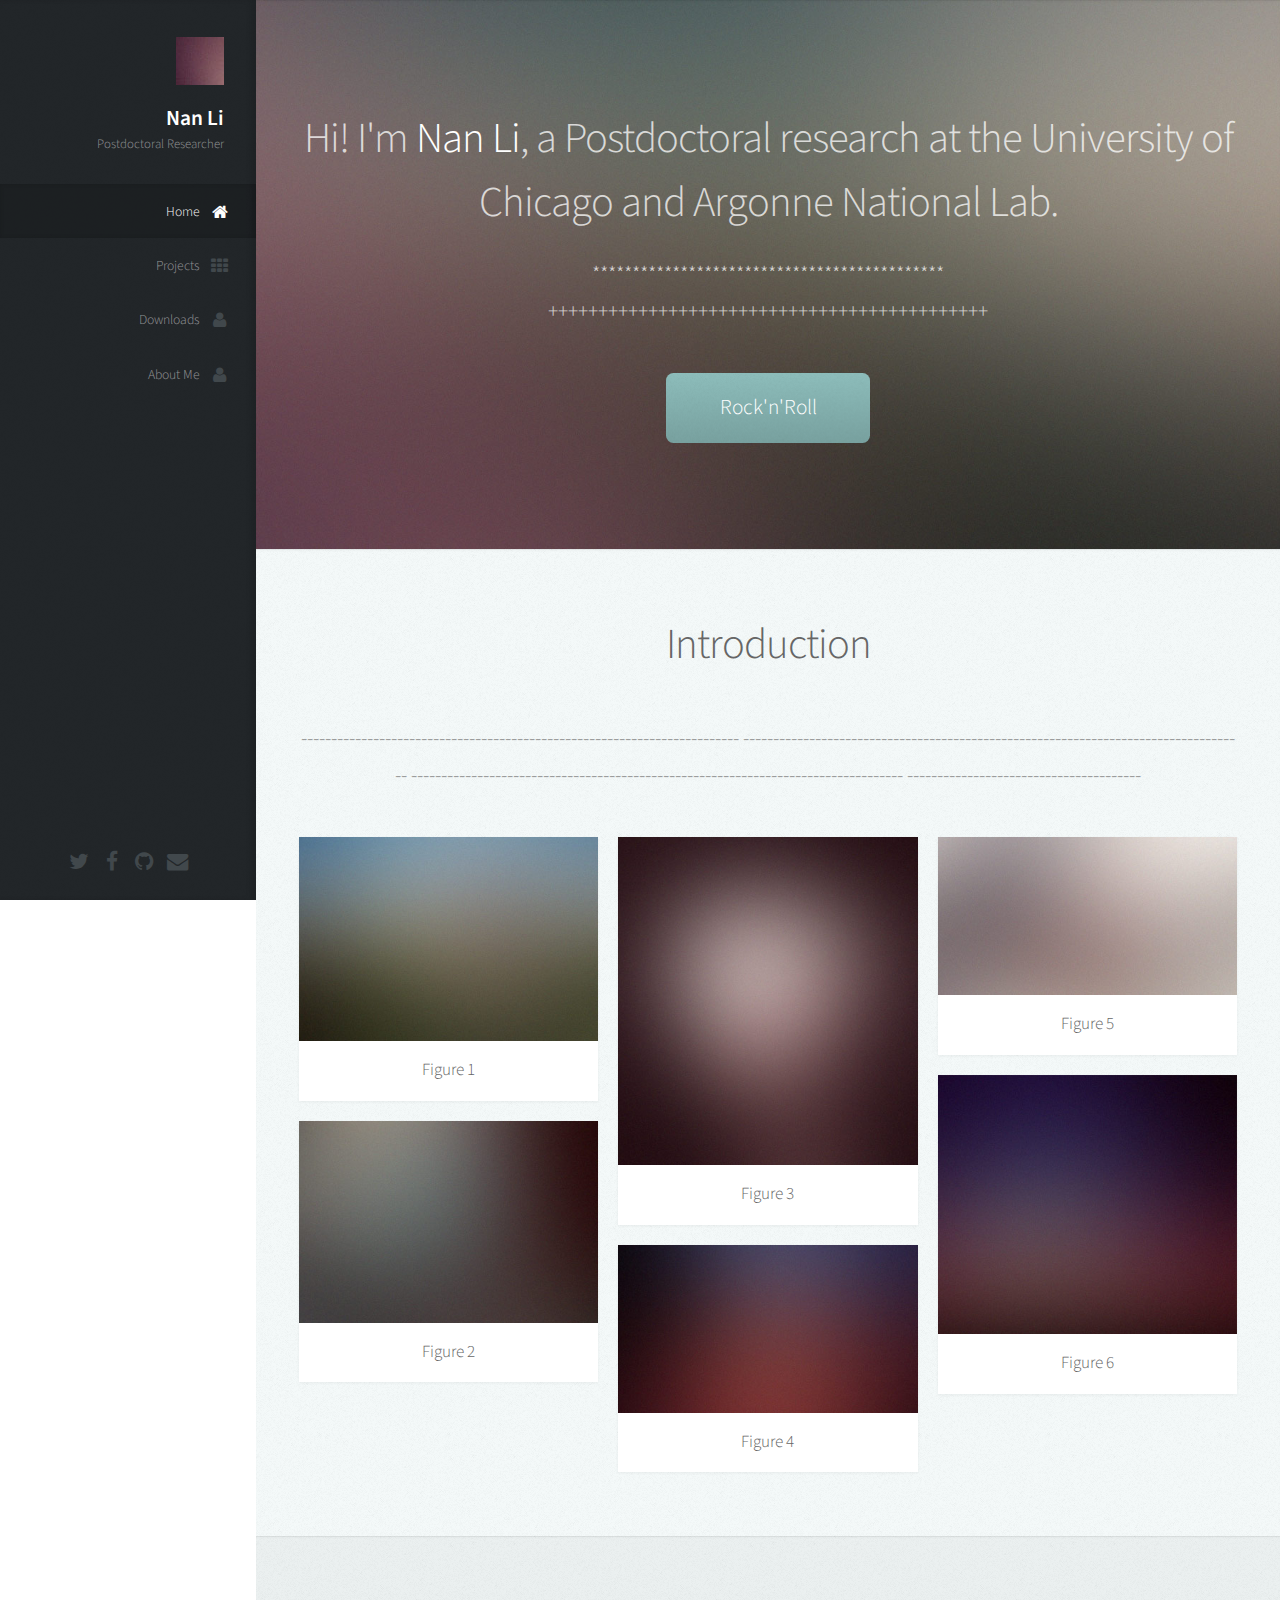
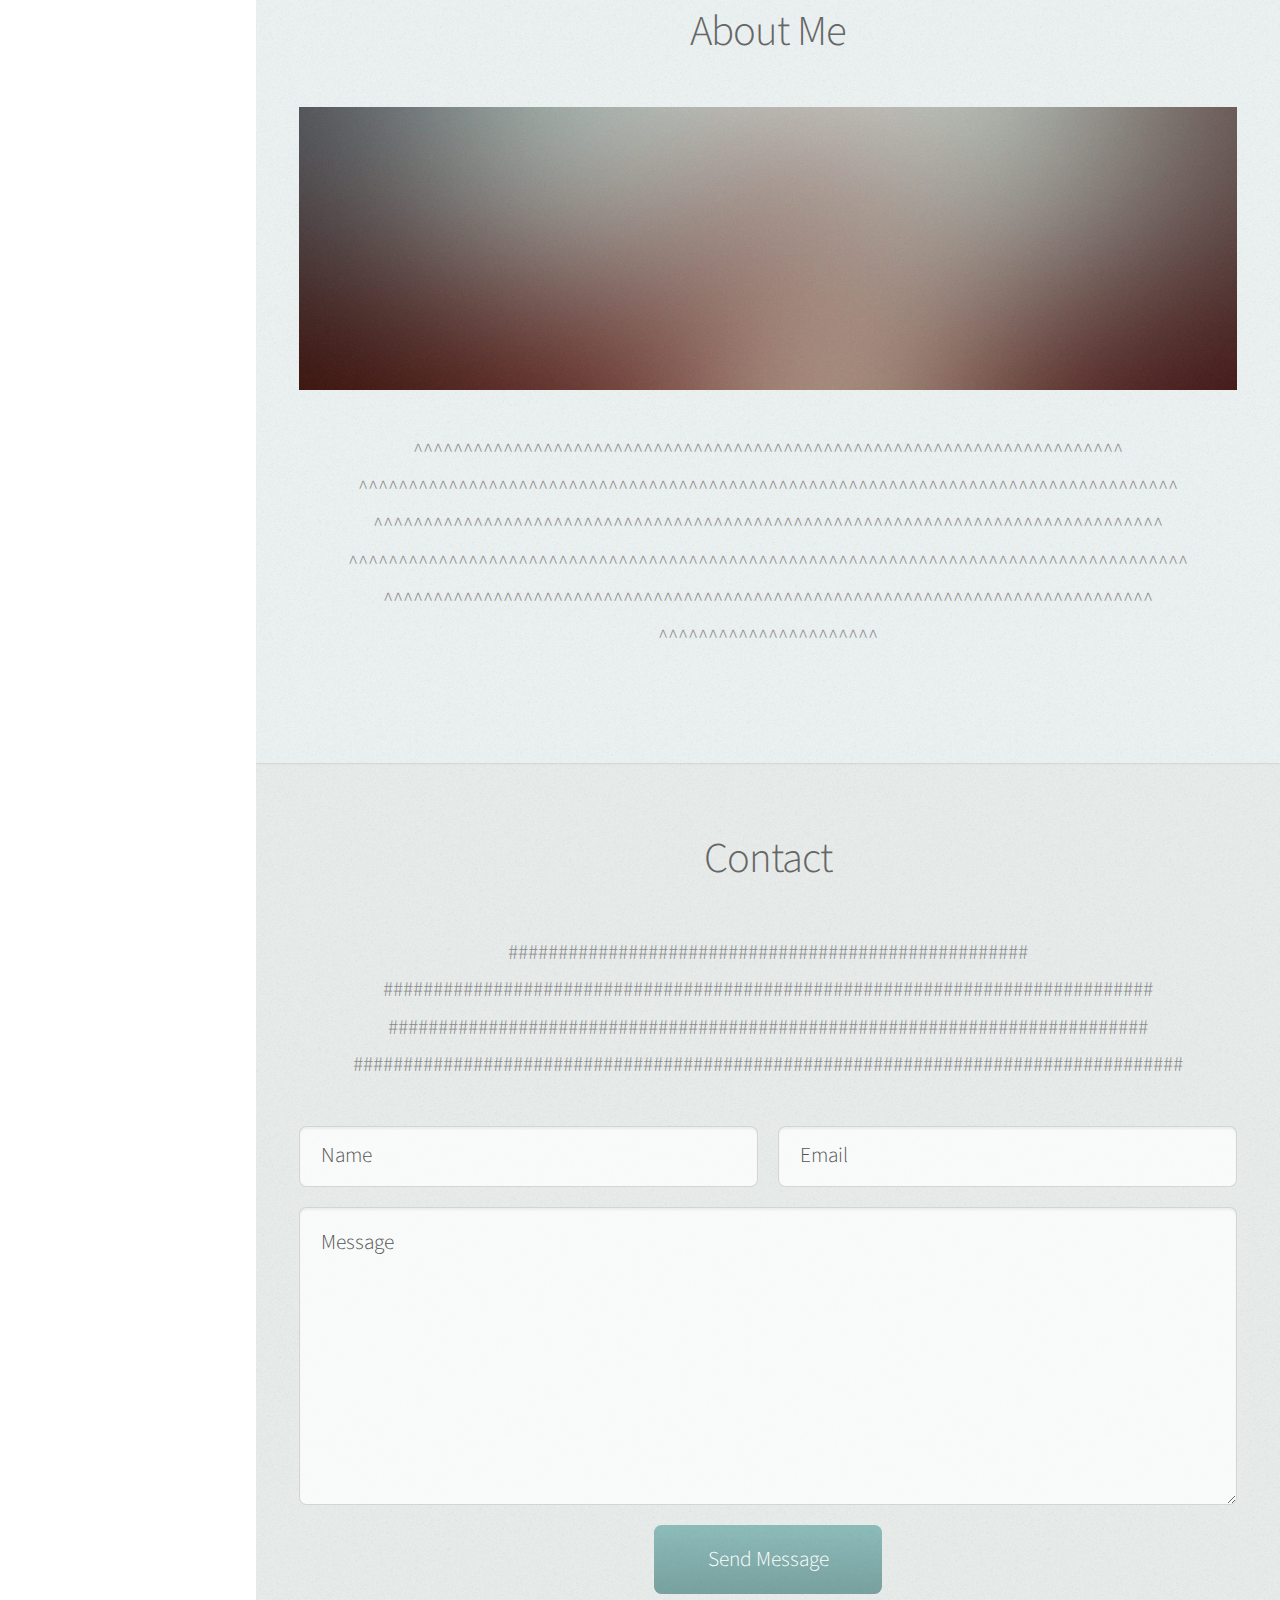
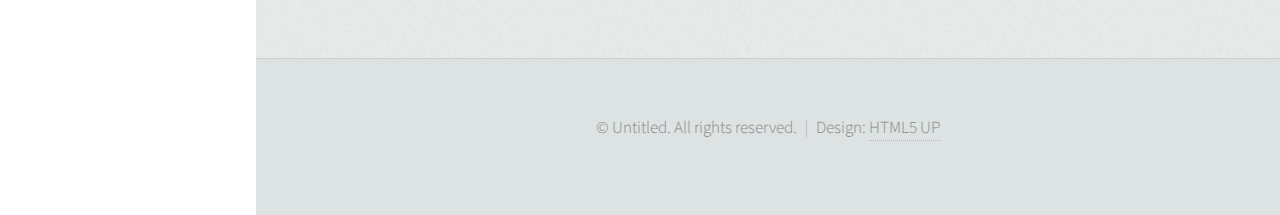
<file: index.html>
<!DOCTYPE HTML>
<!--
	Prologue by HTML5 UP
	html5up.net | @n33co
	Free for personal and commercial use under the CCA 3.0 license (html5up.net/license)
-->
<html>
	<head>
		<title>Nan Li's Homepage</title>
		<meta charset="utf-8" />
		<meta name="viewport" content="width=device-width, initial-scale=1" />
		<link rel="stylesheet" href="assets/css/main.css" />
	</head>
	<body>

		<!-- Header -->
			<div id="header">

				<div class="top">

					<!-- Logo -->
						<div id="logo">
							<span class="image avatar48"><img src="images/avatar.jpg" alt="" /></span>
							<h1 id="title">Nan Li</h1>
							<p>Postdoctoral Researcher</p>
						</div>

					<!-- Nav -->
						<nav id="nav">
							<!--

								Prologue's nav expects links in one of two formats:

								1. Hash link (scrolls to a different section within the page)

								   <li><a href="#foobar" id="foobar-link" class="icon fa-whatever-icon-you-want skel-layers-ignoreHref"><span class="label">Foobar</span></a></li>

								2. Standard link (sends the user to another page/site)

								   <li><a href="http://foobar.tld" id="foobar-link" class="icon fa-whatever-icon-you-want"><span class="label">Foobar</span></a></li>

							-->
							<ul>
								<li><a href="#top" id="top-link" class="skel-layers-ignoreHref"><span class="icon fa-home">Home</span></a></li>
								<li><a href="./pages/projects.html" id="portfolio-link" class="skel-layers-ignoreHref"><span class="icon fa-th">Projects</span></a></li>
								<li><a href="./pages/downloads.html" id="about-link" class="skel-layers-ignoreHref"><span class="icon fa-user">Downloads</span></a></li>
								<li><a href="./pages/about_me.html" id="about-link" class="skel-layers-ignoreHref"><span class="icon fa-user">About Me</span></a></li>
							</ul>
						</nav>

				</div>

				<div class="bottom">

					<!-- Social Icons -->
						<ul class="icons">
							<li><a href="https://twitter.com/NanLi_KICP" class="icon fa-twitter"><span class="label">Twitter</span></a></li>
							<li><a href="https://www.facebook.com/nan.li.1004837" class="icon fa-facebook"><span class="label">Facebook</span></a></li>
							<li><a href="https://github.com/linan7788626" class="icon fa-github"><span class="label">Github</span></a></li>
							<li><a href="linan7788626@gmail.com" class="icon fa-envelope"><span class="label">Email</span></a></li>
						</ul>

				</div>

			</div>

		<!-- Main -->
			<div id="main">

				<!-- Intro -->
					<section id="top" class="one dark cover">
						<div class="container">

							<header>
								<!--<h2 class="alt">Hi! I'm <strong>Nan Li</strong>, a <a href="http://html5up.net/license">free</a> responsive<br />-->
								<!--site template designed by <a href="http://html5up.net">HTML5 UP</a>.</h2>-->
								<!--<p>Ligula scelerisque justo sem accumsan diam quis<br />-->
								<!--vitae natoque dictum sollicitudin elementum.</p>-->
								<h2 class="alt">Hi! I'm <strong>Nan Li</strong>, a Postdoctoral research at the University of Chicago and Argonne National Lab.</h2>
								<p>********************************************<br />
								++++++++++++++++++++++++++++++++++++++++++++</p>
							</header>

							<footer>
								<a href="#portfolio" class="button scrolly">Rock'n'Roll</a>
							</footer>

						</div>
					</section>

				<!-- Portfolio -->
					<section id="portfolio" class="two">
						<div class="container">

							<header>
								<h2>Introduction</h2>
							</header>

							<p>-------------------------------------------------------------------------
------------------------------------------------------------------------------------
----------------------------------------------------------------------------------
---------------------------------------</p>

							<div class="row">
								<div class="4u 12u$(mobile)">
									<article class="item">
										<a href="#" class="image fit"><img src="images/pic02.jpg" alt="" /></a>
										<header>
											<h3>Figure 1</h3>
										</header>
									</article>
									<article class="item">
										<a href="#" class="image fit"><img src="images/pic03.jpg" alt="" /></a>
										<header>
											<h3>Figure 2</h3>
										</header>
									</article>
								</div>
								<div class="4u 12u$(mobile)">
									<article class="item">
										<a href="#" class="image fit"><img src="images/pic04.jpg" alt="" /></a>
										<header>
											<h3>Figure 3</h3>
										</header>
									</article>
									<article class="item">
										<a href="#" class="image fit"><img src="images/pic05.jpg" alt="" /></a>
										<header>
											<h3>Figure 4</h3>
										</header>
									</article>
								</div>
								<div class="4u$ 12u$(mobile)">
									<article class="item">
										<a href="#" class="image fit"><img src="images/pic06.jpg" alt="" /></a>
										<header>
											<h3>Figure 5</h3>
										</header>
									</article>
									<article class="item">
										<a href="#" class="image fit"><img src="images/pic07.jpg" alt="" /></a>
										<header>
											<h3>Figure 6</h3>
										</header>
									</article>
								</div>
							</div>

						</div>
					</section>

				<!-- About Me -->
					<section id="about" class="three">
						<div class="container">

							<header>
								<h2>About Me</h2>
							</header>

							<a href="#" class="image featured"><img src="images/pic08.jpg" alt="" /></a>

							<p>^^^^^^^^^^^^^^^^^^^^^^^^^^^^^^^^^^^^^^^^^^^^^^^^^^^^^^^^^^^^^^^^^^^^^^^
^^^^^^^^^^^^^^^^^^^^^^^^^^^^^^^^^^^^^^^^^^^^^^^^^^^^^^^^^^^^^^^^^^^^^^^^^^^^^^^^^^
^^^^^^^^^^^^^^^^^^^^^^^^^^^^^^^^^^^^^^^^^^^^^^^^^^^^^^^^^^^^^^^^^^^^^^^^^^^^^^^
^^^^^^^^^^^^^^^^^^^^^^^^^^^^^^^^^^^^^^^^^^^^^^^^^^^^^^^^^^^^^^^^^^^^^^^^^^^^^^^^^^^^
^^^^^^^^^^^^^^^^^^^^^^^^^^^^^^^^^^^^^^^^^^^^^^^^^^^^^^^^^^^^^^^^^^^^^^^^^^^^^
^^^^^^^^^^^^^^^^^^^^^^</p>

						</div>
					</section>

				<!-- Contact -->
					<section id="contact" class="four">
						<div class="container">

							<header>
								<h2>Contact</h2>
							</header>

							<p>####################################################
#############################################################################
############################################################################
###################################################################################</p>

							<form method="post" action="#">
								<div class="row">
									<div class="6u 12u$(mobile)"><input type="text" name="name" placeholder="Name" /></div>
									<div class="6u$ 12u$(mobile)"><input type="text" name="email" placeholder="Email" /></div>
									<div class="12u$">
										<textarea name="message" placeholder="Message"></textarea>
									</div>
									<div class="12u$">
										<input type="submit" value="Send Message" />
									</div>
								</div>
							</form>

						</div>
					</section>

			</div>

		<!-- Footer -->
			<div id="footer">

				<!-- Copyright -->
					<ul class="copyright">
						<li>&copy; Untitled. All rights reserved.</li><li>Design: <a href="http://html5up.net">HTML5 UP</a></li>
					</ul>

			</div>

		<!-- Scripts -->
			<script src="assets/js/jquery.min.js"></script>
			<script src="assets/js/jquery.scrolly.min.js"></script>
			<script src="assets/js/jquery.scrollzer.min.js"></script>
			<script src="assets/js/skel.min.js"></script>
			<script src="assets/js/util.js"></script>
			<!--[if lte IE 8]><script src="assets/js/ie/respond.min.js"></script><![endif]-->
			<script src="assets/js/main.js"></script>

	</body>
</html>
</file>
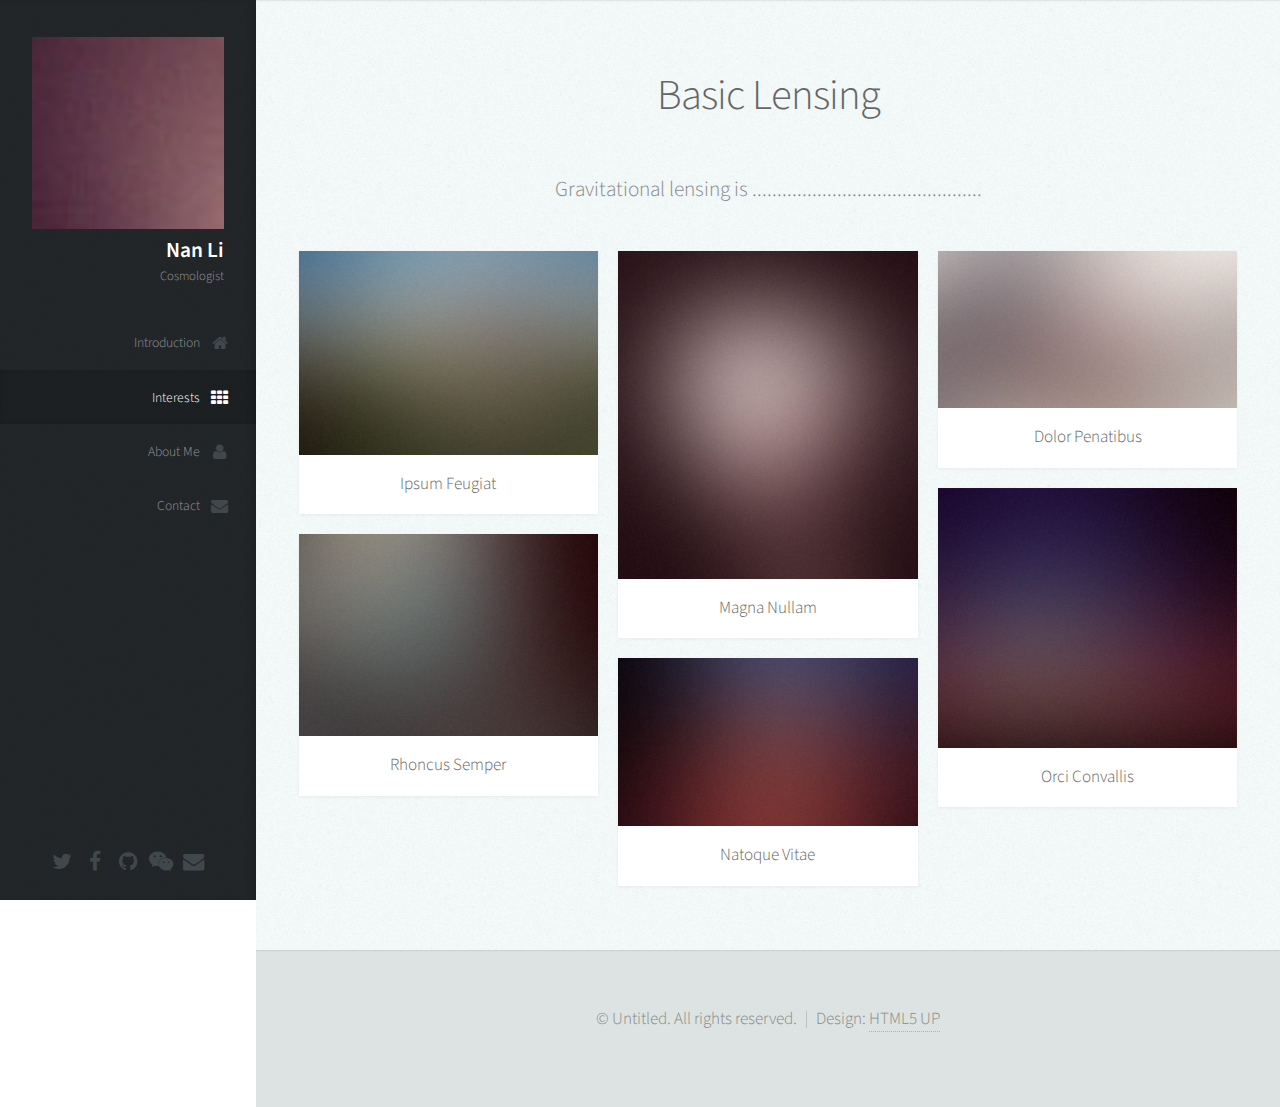
<file: pages/about_me.html>
<!DOCTYPE HTML>
<!--
	Prologue by HTML5 UP
	html5up.net | @n33co
	Free for personal and commercial use under the CCA 3.0 license (html5up.net/license)
-->
<html>
	<head>
		<title>Prologue by HTML5 UP</title>
		<meta charset="utf-8" />
		<meta name="viewport" content="width=device-width, initial-scale=1" />
		<link rel="stylesheet" href="../assets/css/main.css" />
	</head>
	<body>

		<!-- Header -->
			<div id="header">

				<div class="top">

					<!-- Logo -->
						<div id="logo">
							<span class="image fit"><img src="../images/avatar.jpg" alt="" /></span>
							<h1 id="title">Nan Li</h1>
							<p>Cosmologist</p>
						</div>

					<!-- Nav -->
						<nav id="nav">
							<!--

								Prologue's nav expects links in one of two formats:

								1. Hash link (scrolls to a different section within the page)

								   <li><a href="#foobar" id="foobar-link" class="icon fa-whatever-icon-you-want skel-layers-ignoreHref"><span class="label">Foobar</span></a></li>

								2. Standard link (sends the user to another page/site)

								   <li><a href="http://foobar.tld" id="foobar-link" class="icon fa-whatever-icon-you-want"><span class="label">Foobar</span></a></li>

							-->
							<ul>
								<li><a href="#top" id="top-link" class="skel-layers-ignoreHref"><span class="icon fa-home">Introduction</span></a></li>
								<li><a href="#portfolio" id="portfolio-link" class="skel-layers-ignoreHref"><span class="icon fa-th">Interests</span></a></li>
								<li><a href="#about" id="about-link" class="skel-layers-ignoreHref"><span class="icon fa-user">About Me</span></a></li>
								<li><a href="#contact" id="contact-link" class="skel-layers-ignoreHref"><span class="icon fa-envelope">Contact</span></a></li>
							</ul>
						</nav>

				</div>

				<div class="bottom">

					<!-- Social Icons -->
						<ul class="icons">
							<li><a href="#" class="icon fa-twitter"><span class="label">Twitter</span></a></li>
							<li><a href="#" class="icon fa-facebook"><span class="label">Facebook</span></a></li>
							<li><a href="#" class="icon fa-github"><span class="label">Github</span></a></li>
							<li><a href="#" class="icon fa-wechat"><span class="label">Wechat</span></a></li>
							<li><a href="#" class="icon fa-envelope"><span class="label">Email</span></a></li>
						</ul>

				</div>

			</div>

		<!-- Main -->
			<div id="main">

				<!-- Portfolio -->
					<section id="portfolio" class="two">
						<div class="container">

							<header>
								<h2>Basic Lensing</h2>
							</header>

							<p>Gravitational lensing is ..............................................</p>

							<div class="row">
								<div class="4u 12u$(mobile)">
									<article class="item">
										<a href="#" class="image fit"><img src="../images/pic02.jpg" alt="" /></a>
										<header>
											<h3>Ipsum Feugiat</h3>
										</header>
									</article>
									<article class="item">
										<a href="#" class="image fit"><img src="../images/pic03.jpg" alt="" /></a>
										<header>
											<h3>Rhoncus Semper</h3>
										</header>
									</article>
								</div>
								<div class="4u 12u$(mobile)">
									<article class="item">
										<a href="#" class="image fit"><img src="../images/pic04.jpg" alt="" /></a>
										<header>
											<h3>Magna Nullam</h3>
										</header>
									</article>
									<article class="item">
										<a href="#" class="image fit"><img src="../images/pic05.jpg" alt="" /></a>
										<header>
											<h3>Natoque Vitae</h3>
										</header>
									</article>
								</div>
								<div class="4u$ 12u$(mobile)">
									<article class="item">
										<a href="#" class="image fit"><img src="../images/pic06.jpg" alt="" /></a>
										<header>
											<h3>Dolor Penatibus</h3>
										</header>
									</article>
									<article class="item">
										<a href="#" class="image fit"><img src="../images/pic07.jpg" alt="" /></a>
										<header>
											<h3>Orci Convallis</h3>
										</header>
									</article>
								</div>
							</div>

						</div>
					</section>
			</div>

		<!-- Footer -->
			<div id="footer">

				<!-- Copyright -->
					<ul class="copyright">
						<li>&copy; Untitled. All rights reserved.</li><li>Design: <a href="http://html5up.net">HTML5 UP</a></li>
					</ul>

			</div>

		<!-- Scripts -->
			<script src="../assets/js/jquery.min.js"></script>
			<script src="../assets/js/jquery.scrolly.min.js"></script>
			<script src="../assets/js/jquery.scrollzer.min.js"></script>
			<script src="../assets/js/skel.min.js"></script>
			<script src="../assets/js/util.js"></script>
			<!--[if lte IE 8]><script src="assets/js/ie/respond.min.js"></script><![endif]-->
			<script src="../assets/js/main.js"></script>

	</body>
</html>
</file>
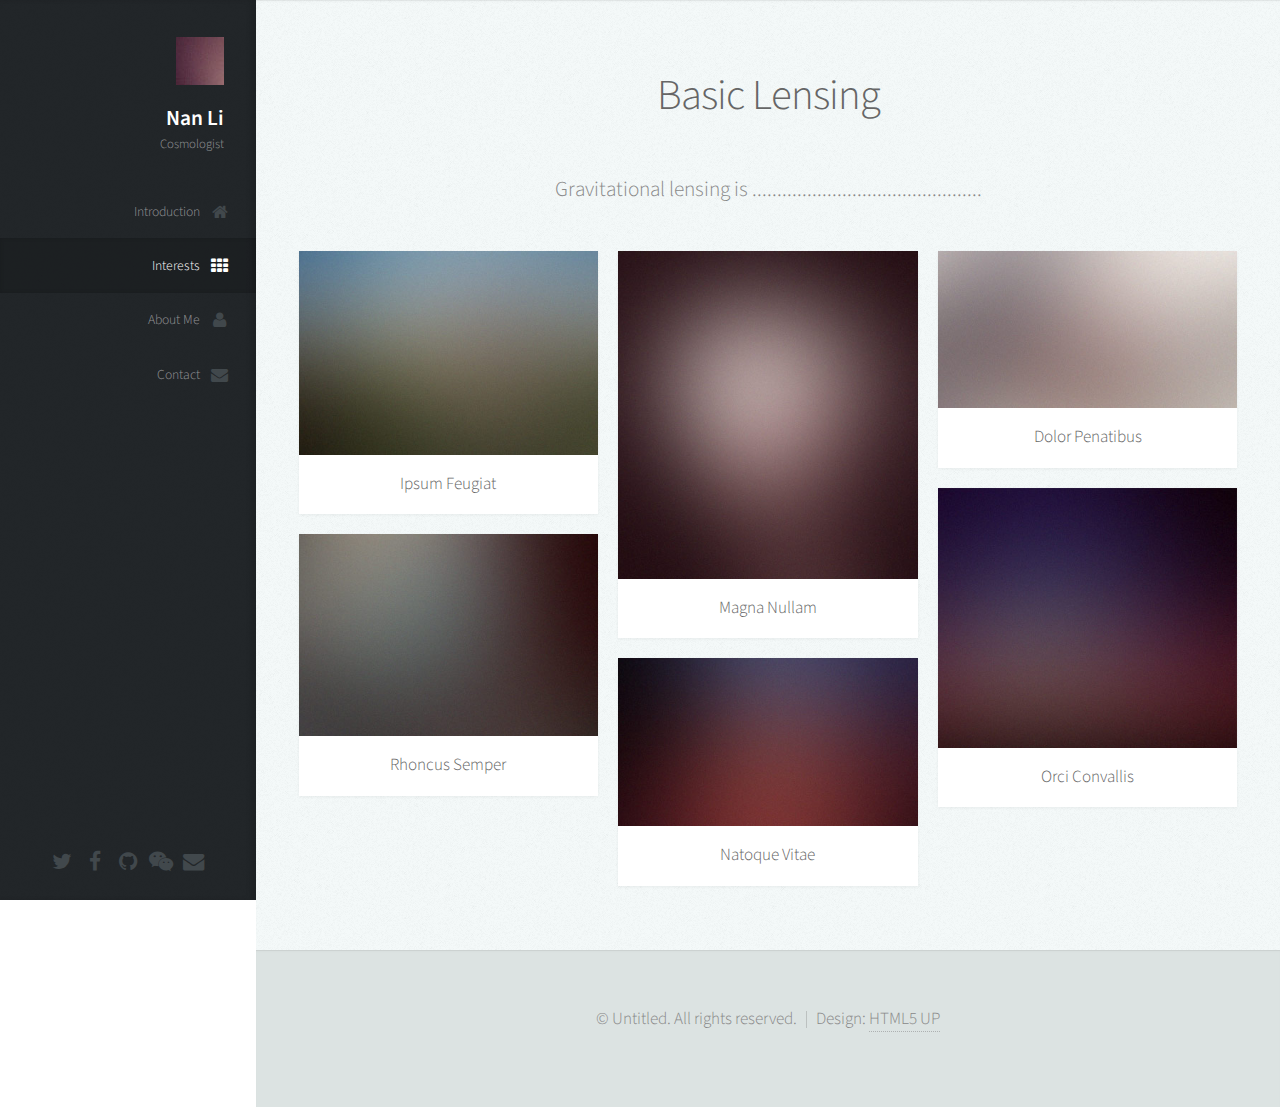
<file: pages/lensing_modeling.html>
<!DOCTYPE HTML>
<!--
	Prologue by HTML5 UP
	html5up.net | @n33co
	Free for personal and commercial use under the CCA 3.0 license (html5up.net/license)
-->
<html>
	<head>
		<title>Prologue by HTML5 UP</title>
		<meta charset="utf-8" />
		<meta name="viewport" content="width=device-width, initial-scale=1" />
		<link rel="stylesheet" href="../assets/css/main.css" />
	</head>
	<body>

		<!-- Header -->
			<div id="header">

				<div class="top">

					<!-- Logo -->
						<div id="logo">
							<span class="image avatar48"><img src="../images/avatar.jpg" alt="" /></span>
							<h1 id="title">Nan Li</h1>
							<p>Cosmologist</p>
						</div>

					<!-- Nav -->
						<nav id="nav">
							<!--

								Prologue's nav expects links in one of two formats:

								1. Hash link (scrolls to a different section within the page)

								   <li><a href="#foobar" id="foobar-link" class="icon fa-whatever-icon-you-want skel-layers-ignoreHref"><span class="label">Foobar</span></a></li>

								2. Standard link (sends the user to another page/site)

								   <li><a href="http://foobar.tld" id="foobar-link" class="icon fa-whatever-icon-you-want"><span class="label">Foobar</span></a></li>

							-->
							<ul>
								<li><a href="#top" id="top-link" class="skel-layers-ignoreHref"><span class="icon fa-home">Introduction</span></a></li>
								<li><a href="#portfolio" id="portfolio-link" class="skel-layers-ignoreHref"><span class="icon fa-th">Interests</span></a></li>
								<li><a href="#about" id="about-link" class="skel-layers-ignoreHref"><span class="icon fa-user">About Me</span></a></li>
								<li><a href="#contact" id="contact-link" class="skel-layers-ignoreHref"><span class="icon fa-envelope">Contact</span></a></li>
							</ul>
						</nav>

				</div>

				<div class="bottom">

					<!-- Social Icons -->
						<ul class="icons">
							<li><a href="#" class="icon fa-twitter"><span class="label">Twitter</span></a></li>
							<li><a href="#" class="icon fa-facebook"><span class="label">Facebook</span></a></li>
							<li><a href="#" class="icon fa-github"><span class="label">Github</span></a></li>
							<li><a href="#" class="icon fa-wechat"><span class="label">Wechat</span></a></li>
							<li><a href="#" class="icon fa-envelope"><span class="label">Email</span></a></li>
						</ul>

				</div>

			</div>

		<!-- Main -->
			<div id="main">

				<!-- Portfolio -->
					<section id="portfolio" class="two">
						<div class="container">

							<header>
								<h2>Basic Lensing</h2>
							</header>

							<p>Gravitational lensing is ..............................................</p>

							<div class="row">
								<div class="4u 12u$(mobile)">
									<article class="item">
										<a href="#" class="image fit"><img src="../images/pic02.jpg" alt="" /></a>
										<header>
											<h3>Ipsum Feugiat</h3>
										</header>
									</article>
									<article class="item">
										<a href="#" class="image fit"><img src="../images/pic03.jpg" alt="" /></a>
										<header>
											<h3>Rhoncus Semper</h3>
										</header>
									</article>
								</div>
								<div class="4u 12u$(mobile)">
									<article class="item">
										<a href="#" class="image fit"><img src="../images/pic04.jpg" alt="" /></a>
										<header>
											<h3>Magna Nullam</h3>
										</header>
									</article>
									<article class="item">
										<a href="#" class="image fit"><img src="../images/pic05.jpg" alt="" /></a>
										<header>
											<h3>Natoque Vitae</h3>
										</header>
									</article>
								</div>
								<div class="4u$ 12u$(mobile)">
									<article class="item">
										<a href="#" class="image fit"><img src="../images/pic06.jpg" alt="" /></a>
										<header>
											<h3>Dolor Penatibus</h3>
										</header>
									</article>
									<article class="item">
										<a href="#" class="image fit"><img src="../images/pic07.jpg" alt="" /></a>
										<header>
											<h3>Orci Convallis</h3>
										</header>
									</article>
								</div>
							</div>

						</div>
					</section>
			</div>

		<!-- Footer -->
			<div id="footer">

				<!-- Copyright -->
					<ul class="copyright">
						<li>&copy; Untitled. All rights reserved.</li><li>Design: <a href="http://html5up.net">HTML5 UP</a></li>
					</ul>

			</div>

		<!-- Scripts -->
			<script src="../assets/js/jquery.min.js"></script>
			<script src="../assets/js/jquery.scrolly.min.js"></script>
			<script src="../assets/js/jquery.scrollzer.min.js"></script>
			<script src="../assets/js/skel.min.js"></script>
			<script src="../assets/js/util.js"></script>
			<!--[if lte IE 8]><script src="assets/js/ie/respond.min.js"></script><![endif]-->
			<script src="../assets/js/main.js"></script>

	</body>
</html>
</file>
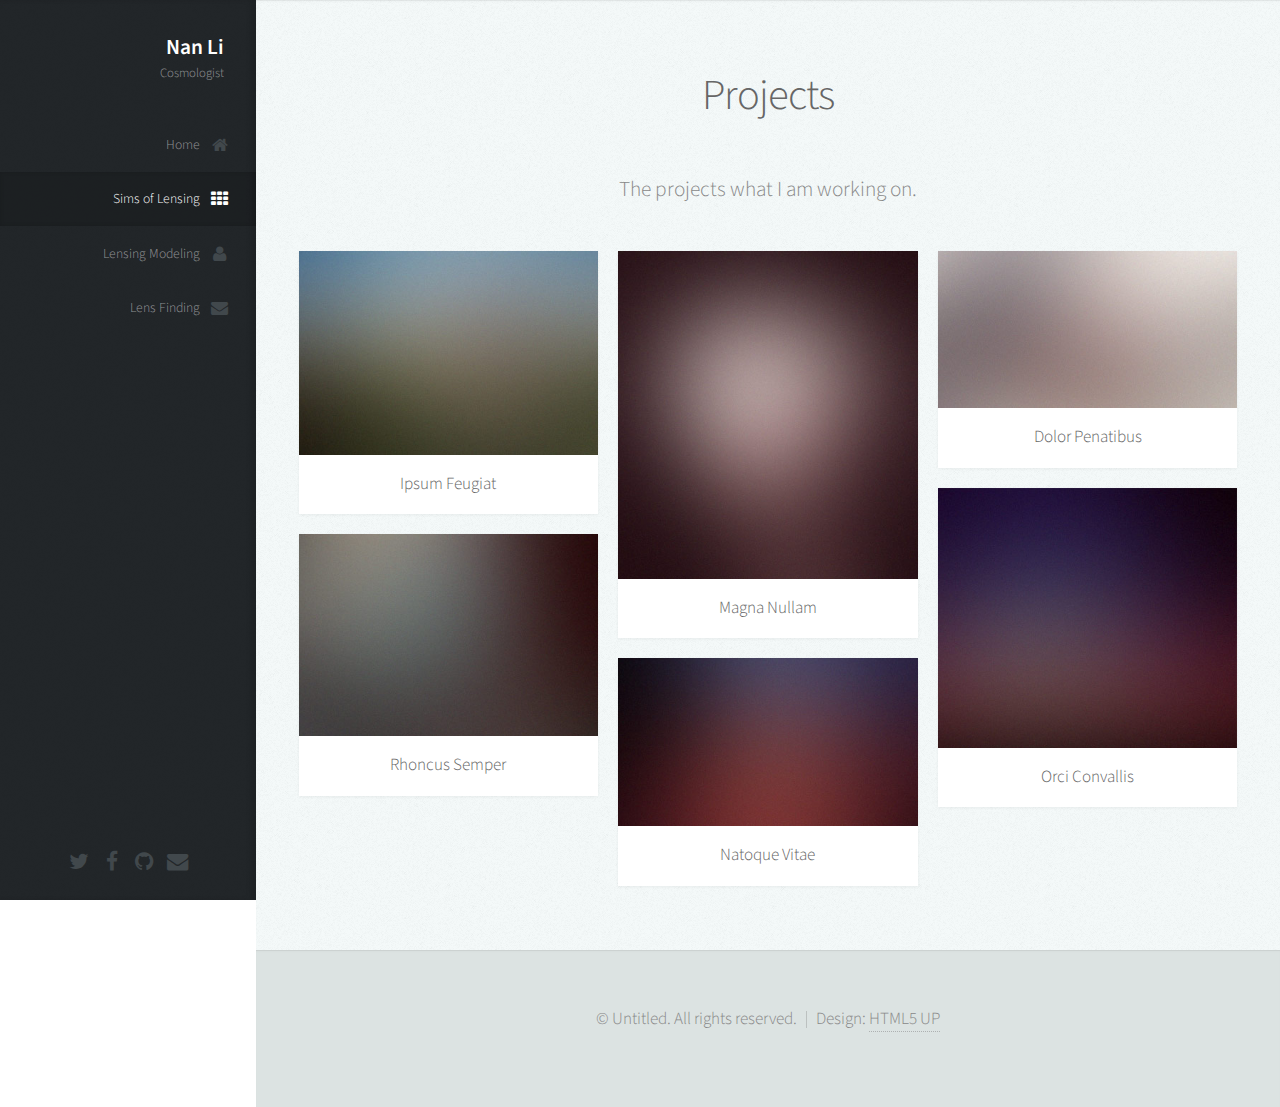
<file: pages/projects.html>
<!DOCTYPE HTML>
<!--
	Prologue by HTML5 UP
	html5up.net | @n33co
	Free for personal and commercial use under the CCA 3.0 license (html5up.net/license)
-->
<html>
	<head>
		<title>Prologue by HTML5 UP</title>
		<meta charset="utf-8" />
		<meta name="viewport" content="width=device-width, initial-scale=1" />
		<link rel="stylesheet" href="../assets/css/main.css" />
	</head>
	<body>

		<!-- Header -->
			<div id="header">

				<div class="top">

					<!-- Logo -->
						<div id="logo">
							<h1 id="title">Nan Li</h1>
							<p>Cosmologist</p>
						</div>

					<!-- Nav -->
						<nav id="nav">
							<!--

								Prologue's nav expects links in one of two formats:

								1. Hash link (scrolls to a different section within the page)

								   <li><a href="#foobar" id="foobar-link" class="icon fa-whatever-icon-you-want skel-layers-ignoreHref"><span class="label">Foobar</span></a></li>

								2. Standard link (sends the user to another page/site)

								   <li><a href="http://foobar.tld" id="foobar-link" class="icon fa-whatever-icon-you-want"><span class="label">Foobar</span></a></li>

							-->
							<ul>
								<li><a href="../index.html" id="top-link" class="skel-layers-ignoreHref"><span class="icon fa-home">Home</span></a></li>
								<li><a href="#portfolio" id="portfolio-link" class="skel-layers-ignoreHref"><span class="icon fa-th">Sims of Lensing</span></a></li>
								<li><a href="#about" id="about-link" class="skel-layers-ignoreHref"><span class="icon fa-user">Lensing Modeling</span></a></li>
								<li><a href="#contact" id="contact-link" class="skel-layers-ignoreHref"><span class="icon fa-envelope">Lens Finding</span></a></li>
							</ul>
						</nav>

				</div>

				<div class="bottom">

					<!-- Social Icons -->
						<ul class="icons">
							<li><a href="https://twitter.com/NanLi_KICP" class="icon fa-twitter"><span class="label">Twitter</span></a></li>
							<li><a href="https://www.facebook.com/nan.li.1004837" class="icon fa-facebook"><span class="label">Facebook</span></a></li>
							<li><a href="https://github.com/linan7788626" class="icon fa-github"><span class="label">Github</span></a></li>
							<li><a href="linan7788626@gmail.com" class="icon fa-envelope"><span class="label">Email</span></a></li>
						</ul>

				</div>

			</div>

		<!-- Main -->
			<div id="main">

				<!-- Portfolio -->
					<section id="portfolio" class="two">
						<div class="container">

							<header>
								<h2>Projects</h2>
							</header>

							<p>The projects what I am working on.</p>

							<div class="row">
								<div class="4u 12u$(mobile)">
									<article class="item">
										<a href="#" class="image fit"><img src="../images/pic02.jpg" alt="" /></a>
										<header>
											<h3>Ipsum Feugiat</h3>
										</header>
									</article>
									<article class="item">
										<a href="#" class="image fit"><img src="../images/pic03.jpg" alt="" /></a>
										<header>
											<h3>Rhoncus Semper</h3>
										</header>
									</article>
								</div>
								<div class="4u 12u$(mobile)">
									<article class="item">
										<a href="#" class="image fit"><img src="../images/pic04.jpg" alt="" /></a>
										<header>
											<h3>Magna Nullam</h3>
										</header>
									</article>
									<article class="item">
										<a href="#" class="image fit"><img src="../images/pic05.jpg" alt="" /></a>
										<header>
											<h3>Natoque Vitae</h3>
										</header>
									</article>
								</div>
								<div class="4u$ 12u$(mobile)">
									<article class="item">
										<a href="#" class="image fit"><img src="../images/pic06.jpg" alt="" /></a>
										<header>
											<h3>Dolor Penatibus</h3>
										</header>
									</article>
									<article class="item">
										<a href="#" class="image fit"><img src="../images/pic07.jpg" alt="" /></a>
										<header>
											<h3>Orci Convallis</h3>
										</header>
									</article>
								</div>
							</div>

						</div>
					</section>
			</div>

		<!-- Footer -->
			<div id="footer">

				<!-- Copyright -->
					<ul class="copyright">
						<li>&copy; Untitled. All rights reserved.</li><li>Design: <a href="http://html5up.net">HTML5 UP</a></li>
					</ul>

			</div>

		<!-- Scripts -->
			<script src="../assets/js/jquery.min.js"></script>
			<script src="../assets/js/jquery.scrolly.min.js"></script>
			<script src="../assets/js/jquery.scrollzer.min.js"></script>
			<script src="../assets/js/skel.min.js"></script>
			<script src="../assets/js/util.js"></script>
			<!--[if lte IE 8]><script src="assets/js/ie/respond.min.js"></script><![endif]-->
			<script src="../assets/js/main.js"></script>

	</body>
</html>
</file>
<file: assets/css/main.css>
@import url("font-awesome.min.css");
@import url("http://fonts.googleapis.com/css?family=Source+Sans+Pro:300,300italic,400,600");

/*
	Prologue by HTML5 UP
	html5up.net | @n33co
	Free for personal and commercial use under the CCA 3.0 license (html5up.net/license)
*/

/* Reset */

	html, body, div, span, applet, object, iframe, h1, h2, h3, h4, h5, h6, p, blockquote, pre, a, abbr, acronym, address, big, cite, code, del, dfn, em, img, ins, kbd, q, s, samp, small, strike, strong, sub, sup, tt, var, b, u, i, center, dl, dt, dd, ol, ul, li, fieldset, form, label, legend, table, caption, tbody, tfoot, thead, tr, th, td, article, aside, canvas, details, embed, figure, figcaption, footer, header, hgroup, menu, nav, output, ruby, section, summary, time, mark, audio, video {
		margin: 0;
		padding: 0;
		border: 0;
		font-size: 100%;
		font: inherit;
		vertical-align: baseline;
	}

	article, aside, details, figcaption, figure, footer, header, hgroup, menu, nav, section {
		display: block;
	}

	body {
		line-height: 1;
	}

	ol, ul {
		list-style: none;
	}

	blockquote, q {
		quotes: none;
	}

	blockquote:before, blockquote:after, q:before, q:after {
		content: '';
		content: none;
	}

	table {
		border-collapse: collapse;
		border-spacing: 0;
	}

	body {
		-webkit-text-size-adjust: none;
	}

/* Box Model */

	*, *:before, *:after {
		-moz-box-sizing: border-box;
		-webkit-box-sizing: border-box;
		box-sizing: border-box;
	}

/* Containers */

	.container {
		margin-left: auto;
		margin-right: auto;
	}

	.container.\31 25\25 {
		width: 100%;
		max-width: 1750px;
		min-width: 1400px;
	}

	.container.\37 5\25 {
		width: 1050px;
	}

	.container.\35 0\25 {
		width: 700px;
	}

	.container.\32 5\25 {
		width: 350px;
	}

	.container {
		width: 1400px;
	}

	@media screen and (min-width: 961px) and (max-width: 1880px) {

		.container.\31 25\25 {
			width: 100%;
			max-width: 1500px;
			min-width: 1200px;
		}

		.container.\37 5\25 {
			width: 900px;
		}

		.container.\35 0\25 {
			width: 600px;
		}

		.container.\32 5\25 {
			width: 300px;
		}

		.container {
			width: 1200px;
		}

	}

	@media screen and (min-width: 961px) and (max-width: 1620px) {

		.container.\31 25\25 {
			width: 100%;
			max-width: 1200px;
			min-width: 960px;
		}

		.container.\37 5\25 {
			width: 720px;
		}

		.container.\35 0\25 {
			width: 480px;
		}

		.container.\32 5\25 {
			width: 240px;
		}

		.container {
			width: 960px;
		}

	}

	@media screen and (min-width: 961px) and (max-width: 1320px) {

		.container.\31 25\25 {
			width: 100%;
			max-width: 125%;
			min-width: 100%;
		}

		.container.\37 5\25 {
			width: 75%;
		}

		.container.\35 0\25 {
			width: 50%;
		}

		.container.\32 5\25 {
			width: 25%;
		}

		.container {
			width: 100%;
		}

	}

	@media screen and (max-width: 960px) {

		.container.\31 25\25 {
			width: 100%;
			max-width: 125%;
			min-width: 100%;
		}

		.container.\37 5\25 {
			width: 75%;
		}

		.container.\35 0\25 {
			width: 50%;
		}

		.container.\32 5\25 {
			width: 25%;
		}

		.container {
			width: 100%;
		}

	}

	@media screen and (max-width: 736px) {

		.container.\31 25\25 {
			width: 100%;
			max-width: 125%;
			min-width: 100%;
		}

		.container.\37 5\25 {
			width: 75%;
		}

		.container.\35 0\25 {
			width: 50%;
		}

		.container.\32 5\25 {
			width: 25%;
		}

		.container {
			width: 100% !important;
		}

	}

/* Grid */

	.row {
		border-bottom: solid 1px transparent;
		-moz-box-sizing: border-box;
		-webkit-box-sizing: border-box;
		box-sizing: border-box;
	}

	.row > * {
		float: left;
		-moz-box-sizing: border-box;
		-webkit-box-sizing: border-box;
		box-sizing: border-box;
	}

	.row:after, .row:before {
		content: '';
		display: block;
		clear: both;
		height: 0;
	}

	.row.uniform > * > :first-child {
		margin-top: 0;
	}

	.row.uniform > * > :last-child {
		margin-bottom: 0;
	}

	.row.\30 \25 > * {
		padding: 0px 0 0 0px;
	}

	.row.\30 \25 {
		margin: 0px 0 -1px 0px;
	}

	.row.uniform.\30 \25 > * {
		padding: 0px 0 0 0px;
	}

	.row.uniform.\30 \25 {
		margin: 0px 0 -1px 0px;
	}

	.row > * {
		padding: 40px 0 0 40px;
	}

	.row {
		margin: -40px 0 -1px -40px;
	}

	.row.uniform > * {
		padding: 40px 0 0 40px;
	}

	.row.uniform {
		margin: -40px 0 -1px -40px;
	}

	.row.\32 00\25 > * {
		padding: 80px 0 0 80px;
	}

	.row.\32 00\25 {
		margin: -80px 0 -1px -80px;
	}

	.row.uniform.\32 00\25 > * {
		padding: 80px 0 0 80px;
	}

	.row.uniform.\32 00\25 {
		margin: -80px 0 -1px -80px;
	}

	.row.\31 50\25 > * {
		padding: 60px 0 0 60px;
	}

	.row.\31 50\25 {
		margin: -60px 0 -1px -60px;
	}

	.row.uniform.\31 50\25 > * {
		padding: 60px 0 0 60px;
	}

	.row.uniform.\31 50\25 {
		margin: -60px 0 -1px -60px;
	}

	.row.\35 0\25 > * {
		padding: 20px 0 0 20px;
	}

	.row.\35 0\25 {
		margin: -20px 0 -1px -20px;
	}

	.row.uniform.\35 0\25 > * {
		padding: 20px 0 0 20px;
	}

	.row.uniform.\35 0\25 {
		margin: -20px 0 -1px -20px;
	}

	.row.\32 5\25 > * {
		padding: 10px 0 0 10px;
	}

	.row.\32 5\25 {
		margin: -10px 0 -1px -10px;
	}

	.row.uniform.\32 5\25 > * {
		padding: 10px 0 0 10px;
	}

	.row.uniform.\32 5\25 {
		margin: -10px 0 -1px -10px;
	}

	.\31 2u, .\31 2u\24 {
		width: 100%;
		clear: none;
		margin-left: 0;
	}

	.\31 1u, .\31 1u\24 {
		width: 91.6666666667%;
		clear: none;
		margin-left: 0;
	}

	.\31 0u, .\31 0u\24 {
		width: 83.3333333333%;
		clear: none;
		margin-left: 0;
	}

	.\39 u, .\39 u\24 {
		width: 75%;
		clear: none;
		margin-left: 0;
	}

	.\38 u, .\38 u\24 {
		width: 66.6666666667%;
		clear: none;
		margin-left: 0;
	}

	.\37 u, .\37 u\24 {
		width: 58.3333333333%;
		clear: none;
		margin-left: 0;
	}

	.\36 u, .\36 u\24 {
		width: 50%;
		clear: none;
		margin-left: 0;
	}

	.\35 u, .\35 u\24 {
		width: 41.6666666667%;
		clear: none;
		margin-left: 0;
	}

	.\34 u, .\34 u\24 {
		width: 33.3333333333%;
		clear: none;
		margin-left: 0;
	}

	.\33 u, .\33 u\24 {
		width: 25%;
		clear: none;
		margin-left: 0;
	}

	.\32 u, .\32 u\24 {
		width: 16.6666666667%;
		clear: none;
		margin-left: 0;
	}

	.\31 u, .\31 u\24 {
		width: 8.3333333333%;
		clear: none;
		margin-left: 0;
	}

	.\31 2u\24 + *,
	.\31 1u\24 + *,
	.\31 0u\24 + *,
	.\39 u\24 + *,
	.\38 u\24 + *,
	.\37 u\24 + *,
	.\36 u\24 + *,
	.\35 u\24 + *,
	.\34 u\24 + *,
	.\33 u\24 + *,
	.\32 u\24 + *,
	.\31 u\24 + * {
		clear: left;
	}

	.\-11u {
		margin-left: 91.66667%;
	}

	.\-10u {
		margin-left: 83.33333%;
	}

	.\-9u {
		margin-left: 75%;
	}

	.\-8u {
		margin-left: 66.66667%;
	}

	.\-7u {
		margin-left: 58.33333%;
	}

	.\-6u {
		margin-left: 50%;
	}

	.\-5u {
		margin-left: 41.66667%;
	}

	.\-4u {
		margin-left: 33.33333%;
	}

	.\-3u {
		margin-left: 25%;
	}

	.\-2u {
		margin-left: 16.66667%;
	}

	.\-1u {
		margin-left: 8.33333%;
	}

	@media screen and (min-width: 961px) and (max-width: 1880px) {

		.row > * {
			padding: 40px 0 0 40px;
		}

		.row {
			margin: -40px 0 -1px -40px;
		}

		.row.uniform > * {
			padding: 40px 0 0 40px;
		}

		.row.uniform {
			margin: -40px 0 -1px -40px;
		}

		.row.\32 00\25 > * {
			padding: 80px 0 0 80px;
		}

		.row.\32 00\25 {
			margin: -80px 0 -1px -80px;
		}

		.row.uniform.\32 00\25 > * {
			padding: 80px 0 0 80px;
		}

		.row.uniform.\32 00\25 {
			margin: -80px 0 -1px -80px;
		}

		.row.\31 50\25 > * {
			padding: 60px 0 0 60px;
		}

		.row.\31 50\25 {
			margin: -60px 0 -1px -60px;
		}

		.row.uniform.\31 50\25 > * {
			padding: 60px 0 0 60px;
		}

		.row.uniform.\31 50\25 {
			margin: -60px 0 -1px -60px;
		}

		.row.\35 0\25 > * {
			padding: 20px 0 0 20px;
		}

		.row.\35 0\25 {
			margin: -20px 0 -1px -20px;
		}

		.row.uniform.\35 0\25 > * {
			padding: 20px 0 0 20px;
		}

		.row.uniform.\35 0\25 {
			margin: -20px 0 -1px -20px;
		}

		.row.\32 5\25 > * {
			padding: 10px 0 0 10px;
		}

		.row.\32 5\25 {
			margin: -10px 0 -1px -10px;
		}

		.row.uniform.\32 5\25 > * {
			padding: 10px 0 0 10px;
		}

		.row.uniform.\32 5\25 {
			margin: -10px 0 -1px -10px;
		}

		.\31 2u\28wide\29, .\31 2u\24\28wide\29 {
			width: 100%;
			clear: none;
			margin-left: 0;
		}

		.\31 1u\28wide\29, .\31 1u\24\28wide\29 {
			width: 91.6666666667%;
			clear: none;
			margin-left: 0;
		}

		.\31 0u\28wide\29, .\31 0u\24\28wide\29 {
			width: 83.3333333333%;
			clear: none;
			margin-left: 0;
		}

		.\39 u\28wide\29, .\39 u\24\28wide\29 {
			width: 75%;
			clear: none;
			margin-left: 0;
		}

		.\38 u\28wide\29, .\38 u\24\28wide\29 {
			width: 66.6666666667%;
			clear: none;
			margin-left: 0;
		}

		.\37 u\28wide\29, .\37 u\24\28wide\29 {
			width: 58.3333333333%;
			clear: none;
			margin-left: 0;
		}

		.\36 u\28wide\29, .\36 u\24\28wide\29 {
			width: 50%;
			clear: none;
			margin-left: 0;
		}

		.\35 u\28wide\29, .\35 u\24\28wide\29 {
			width: 41.6666666667%;
			clear: none;
			margin-left: 0;
		}

		.\34 u\28wide\29, .\34 u\24\28wide\29 {
			width: 33.3333333333%;
			clear: none;
			margin-left: 0;
		}

		.\33 u\28wide\29, .\33 u\24\28wide\29 {
			width: 25%;
			clear: none;
			margin-left: 0;
		}

		.\32 u\28wide\29, .\32 u\24\28wide\29 {
			width: 16.6666666667%;
			clear: none;
			margin-left: 0;
		}

		.\31 u\28wide\29, .\31 u\24\28wide\29 {
			width: 8.3333333333%;
			clear: none;
			margin-left: 0;
		}

		.\31 2u\24\28wide\29 + *,
		.\31 1u\24\28wide\29 + *,
		.\31 0u\24\28wide\29 + *,
		.\39 u\24\28wide\29 + *,
		.\38 u\24\28wide\29 + *,
		.\37 u\24\28wide\29 + *,
		.\36 u\24\28wide\29 + *,
		.\35 u\24\28wide\29 + *,
		.\34 u\24\28wide\29 + *,
		.\33 u\24\28wide\29 + *,
		.\32 u\24\28wide\29 + *,
		.\31 u\24\28wide\29 + * {
			clear: left;
		}

		.\-11u\28wide\29 {
			margin-left: 91.66667%;
		}

		.\-10u\28wide\29 {
			margin-left: 83.33333%;
		}

		.\-9u\28wide\29 {
			margin-left: 75%;
		}

		.\-8u\28wide\29 {
			margin-left: 66.66667%;
		}

		.\-7u\28wide\29 {
			margin-left: 58.33333%;
		}

		.\-6u\28wide\29 {
			margin-left: 50%;
		}

		.\-5u\28wide\29 {
			margin-left: 41.66667%;
		}

		.\-4u\28wide\29 {
			margin-left: 33.33333%;
		}

		.\-3u\28wide\29 {
			margin-left: 25%;
		}

		.\-2u\28wide\29 {
			margin-left: 16.66667%;
		}

		.\-1u\28wide\29 {
			margin-left: 8.33333%;
		}

	}

	@media screen and (min-width: 961px) and (max-width: 1620px) {

		.row > * {
			padding: 40px 0 0 40px;
		}

		.row {
			margin: -40px 0 -1px -40px;
		}

		.row.uniform > * {
			padding: 40px 0 0 40px;
		}

		.row.uniform {
			margin: -40px 0 -1px -40px;
		}

		.row.\32 00\25 > * {
			padding: 80px 0 0 80px;
		}

		.row.\32 00\25 {
			margin: -80px 0 -1px -80px;
		}

		.row.uniform.\32 00\25 > * {
			padding: 80px 0 0 80px;
		}

		.row.uniform.\32 00\25 {
			margin: -80px 0 -1px -80px;
		}

		.row.\31 50\25 > * {
			padding: 60px 0 0 60px;
		}

		.row.\31 50\25 {
			margin: -60px 0 -1px -60px;
		}

		.row.uniform.\31 50\25 > * {
			padding: 60px 0 0 60px;
		}

		.row.uniform.\31 50\25 {
			margin: -60px 0 -1px -60px;
		}

		.row.\35 0\25 > * {
			padding: 20px 0 0 20px;
		}

		.row.\35 0\25 {
			margin: -20px 0 -1px -20px;
		}

		.row.uniform.\35 0\25 > * {
			padding: 20px 0 0 20px;
		}

		.row.uniform.\35 0\25 {
			margin: -20px 0 -1px -20px;
		}

		.row.\32 5\25 > * {
			padding: 10px 0 0 10px;
		}

		.row.\32 5\25 {
			margin: -10px 0 -1px -10px;
		}

		.row.uniform.\32 5\25 > * {
			padding: 10px 0 0 10px;
		}

		.row.uniform.\32 5\25 {
			margin: -10px 0 -1px -10px;
		}

		.\31 2u\28normal\29, .\31 2u\24\28normal\29 {
			width: 100%;
			clear: none;
			margin-left: 0;
		}

		.\31 1u\28normal\29, .\31 1u\24\28normal\29 {
			width: 91.6666666667%;
			clear: none;
			margin-left: 0;
		}

		.\31 0u\28normal\29, .\31 0u\24\28normal\29 {
			width: 83.3333333333%;
			clear: none;
			margin-left: 0;
		}

		.\39 u\28normal\29, .\39 u\24\28normal\29 {
			width: 75%;
			clear: none;
			margin-left: 0;
		}

		.\38 u\28normal\29, .\38 u\24\28normal\29 {
			width: 66.6666666667%;
			clear: none;
			margin-left: 0;
		}

		.\37 u\28normal\29, .\37 u\24\28normal\29 {
			width: 58.3333333333%;
			clear: none;
			margin-left: 0;
		}

		.\36 u\28normal\29, .\36 u\24\28normal\29 {
			width: 50%;
			clear: none;
			margin-left: 0;
		}

		.\35 u\28normal\29, .\35 u\24\28normal\29 {
			width: 41.6666666667%;
			clear: none;
			margin-left: 0;
		}

		.\34 u\28normal\29, .\34 u\24\28normal\29 {
			width: 33.3333333333%;
			clear: none;
			margin-left: 0;
		}

		.\33 u\28normal\29, .\33 u\24\28normal\29 {
			width: 25%;
			clear: none;
			margin-left: 0;
		}

		.\32 u\28normal\29, .\32 u\24\28normal\29 {
			width: 16.6666666667%;
			clear: none;
			margin-left: 0;
		}

		.\31 u\28normal\29, .\31 u\24\28normal\29 {
			width: 8.3333333333%;
			clear: none;
			margin-left: 0;
		}

		.\31 2u\24\28normal\29 + *,
		.\31 1u\24\28normal\29 + *,
		.\31 0u\24\28normal\29 + *,
		.\39 u\24\28normal\29 + *,
		.\38 u\24\28normal\29 + *,
		.\37 u\24\28normal\29 + *,
		.\36 u\24\28normal\29 + *,
		.\35 u\24\28normal\29 + *,
		.\34 u\24\28normal\29 + *,
		.\33 u\24\28normal\29 + *,
		.\32 u\24\28normal\29 + *,
		.\31 u\24\28normal\29 + * {
			clear: left;
		}

		.\-11u\28normal\29 {
			margin-left: 91.66667%;
		}

		.\-10u\28normal\29 {
			margin-left: 83.33333%;
		}

		.\-9u\28normal\29 {
			margin-left: 75%;
		}

		.\-8u\28normal\29 {
			margin-left: 66.66667%;
		}

		.\-7u\28normal\29 {
			margin-left: 58.33333%;
		}

		.\-6u\28normal\29 {
			margin-left: 50%;
		}

		.\-5u\28normal\29 {
			margin-left: 41.66667%;
		}

		.\-4u\28normal\29 {
			margin-left: 33.33333%;
		}

		.\-3u\28normal\29 {
			margin-left: 25%;
		}

		.\-2u\28normal\29 {
			margin-left: 16.66667%;
		}

		.\-1u\28normal\29 {
			margin-left: 8.33333%;
		}

	}

	@media screen and (min-width: 961px) and (max-width: 1320px) {

		.row > * {
			padding: 20px 0 0 20px;
		}

		.row {
			margin: -20px 0 -1px -20px;
		}

		.row.uniform > * {
			padding: 20px 0 0 20px;
		}

		.row.uniform {
			margin: -20px 0 -1px -20px;
		}

		.row.\32 00\25 > * {
			padding: 40px 0 0 40px;
		}

		.row.\32 00\25 {
			margin: -40px 0 -1px -40px;
		}

		.row.uniform.\32 00\25 > * {
			padding: 40px 0 0 40px;
		}

		.row.uniform.\32 00\25 {
			margin: -40px 0 -1px -40px;
		}

		.row.\31 50\25 > * {
			padding: 30px 0 0 30px;
		}

		.row.\31 50\25 {
			margin: -30px 0 -1px -30px;
		}

		.row.uniform.\31 50\25 > * {
			padding: 30px 0 0 30px;
		}

		.row.uniform.\31 50\25 {
			margin: -30px 0 -1px -30px;
		}

		.row.\35 0\25 > * {
			padding: 10px 0 0 10px;
		}

		.row.\35 0\25 {
			margin: -10px 0 -1px -10px;
		}

		.row.uniform.\35 0\25 > * {
			padding: 10px 0 0 10px;
		}

		.row.uniform.\35 0\25 {
			margin: -10px 0 -1px -10px;
		}

		.row.\32 5\25 > * {
			padding: 5px 0 0 5px;
		}

		.row.\32 5\25 {
			margin: -5px 0 -1px -5px;
		}

		.row.uniform.\32 5\25 > * {
			padding: 5px 0 0 5px;
		}

		.row.uniform.\32 5\25 {
			margin: -5px 0 -1px -5px;
		}

		.\31 2u\28narrow\29, .\31 2u\24\28narrow\29 {
			width: 100%;
			clear: none;
			margin-left: 0;
		}

		.\31 1u\28narrow\29, .\31 1u\24\28narrow\29 {
			width: 91.6666666667%;
			clear: none;
			margin-left: 0;
		}

		.\31 0u\28narrow\29, .\31 0u\24\28narrow\29 {
			width: 83.3333333333%;
			clear: none;
			margin-left: 0;
		}

		.\39 u\28narrow\29, .\39 u\24\28narrow\29 {
			width: 75%;
			clear: none;
			margin-left: 0;
		}

		.\38 u\28narrow\29, .\38 u\24\28narrow\29 {
			width: 66.6666666667%;
			clear: none;
			margin-left: 0;
		}

		.\37 u\28narrow\29, .\37 u\24\28narrow\29 {
			width: 58.3333333333%;
			clear: none;
			margin-left: 0;
		}

		.\36 u\28narrow\29, .\36 u\24\28narrow\29 {
			width: 50%;
			clear: none;
			margin-left: 0;
		}

		.\35 u\28narrow\29, .\35 u\24\28narrow\29 {
			width: 41.6666666667%;
			clear: none;
			margin-left: 0;
		}

		.\34 u\28narrow\29, .\34 u\24\28narrow\29 {
			width: 33.3333333333%;
			clear: none;
			margin-left: 0;
		}

		.\33 u\28narrow\29, .\33 u\24\28narrow\29 {
			width: 25%;
			clear: none;
			margin-left: 0;
		}

		.\32 u\28narrow\29, .\32 u\24\28narrow\29 {
			width: 16.6666666667%;
			clear: none;
			margin-left: 0;
		}

		.\31 u\28narrow\29, .\31 u\24\28narrow\29 {
			width: 8.3333333333%;
			clear: none;
			margin-left: 0;
		}

		.\31 2u\24\28narrow\29 + *,
		.\31 1u\24\28narrow\29 + *,
		.\31 0u\24\28narrow\29 + *,
		.\39 u\24\28narrow\29 + *,
		.\38 u\24\28narrow\29 + *,
		.\37 u\24\28narrow\29 + *,
		.\36 u\24\28narrow\29 + *,
		.\35 u\24\28narrow\29 + *,
		.\34 u\24\28narrow\29 + *,
		.\33 u\24\28narrow\29 + *,
		.\32 u\24\28narrow\29 + *,
		.\31 u\24\28narrow\29 + * {
			clear: left;
		}

		.\-11u\28narrow\29 {
			margin-left: 91.66667%;
		}

		.\-10u\28narrow\29 {
			margin-left: 83.33333%;
		}

		.\-9u\28narrow\29 {
			margin-left: 75%;
		}

		.\-8u\28narrow\29 {
			margin-left: 66.66667%;
		}

		.\-7u\28narrow\29 {
			margin-left: 58.33333%;
		}

		.\-6u\28narrow\29 {
			margin-left: 50%;
		}

		.\-5u\28narrow\29 {
			margin-left: 41.66667%;
		}

		.\-4u\28narrow\29 {
			margin-left: 33.33333%;
		}

		.\-3u\28narrow\29 {
			margin-left: 25%;
		}

		.\-2u\28narrow\29 {
			margin-left: 16.66667%;
		}

		.\-1u\28narrow\29 {
			margin-left: 8.33333%;
		}

	}

	@media screen and (max-width: 960px) {

		.row > * {
			padding: 20px 0 0 20px;
		}

		.row {
			margin: -20px 0 -1px -20px;
		}

		.row.uniform > * {
			padding: 20px 0 0 20px;
		}

		.row.uniform {
			margin: -20px 0 -1px -20px;
		}

		.row.\32 00\25 > * {
			padding: 40px 0 0 40px;
		}

		.row.\32 00\25 {
			margin: -40px 0 -1px -40px;
		}

		.row.uniform.\32 00\25 > * {
			padding: 40px 0 0 40px;
		}

		.row.uniform.\32 00\25 {
			margin: -40px 0 -1px -40px;
		}

		.row.\31 50\25 > * {
			padding: 30px 0 0 30px;
		}

		.row.\31 50\25 {
			margin: -30px 0 -1px -30px;
		}

		.row.uniform.\31 50\25 > * {
			padding: 30px 0 0 30px;
		}

		.row.uniform.\31 50\25 {
			margin: -30px 0 -1px -30px;
		}

		.row.\35 0\25 > * {
			padding: 10px 0 0 10px;
		}

		.row.\35 0\25 {
			margin: -10px 0 -1px -10px;
		}

		.row.uniform.\35 0\25 > * {
			padding: 10px 0 0 10px;
		}

		.row.uniform.\35 0\25 {
			margin: -10px 0 -1px -10px;
		}

		.row.\32 5\25 > * {
			padding: 5px 0 0 5px;
		}

		.row.\32 5\25 {
			margin: -5px 0 -1px -5px;
		}

		.row.uniform.\32 5\25 > * {
			padding: 5px 0 0 5px;
		}

		.row.uniform.\32 5\25 {
			margin: -5px 0 -1px -5px;
		}

		.\31 2u\28narrower\29, .\31 2u\24\28narrower\29 {
			width: 100%;
			clear: none;
			margin-left: 0;
		}

		.\31 1u\28narrower\29, .\31 1u\24\28narrower\29 {
			width: 91.6666666667%;
			clear: none;
			margin-left: 0;
		}

		.\31 0u\28narrower\29, .\31 0u\24\28narrower\29 {
			width: 83.3333333333%;
			clear: none;
			margin-left: 0;
		}

		.\39 u\28narrower\29, .\39 u\24\28narrower\29 {
			width: 75%;
			clear: none;
			margin-left: 0;
		}

		.\38 u\28narrower\29, .\38 u\24\28narrower\29 {
			width: 66.6666666667%;
			clear: none;
			margin-left: 0;
		}

		.\37 u\28narrower\29, .\37 u\24\28narrower\29 {
			width: 58.3333333333%;
			clear: none;
			margin-left: 0;
		}

		.\36 u\28narrower\29, .\36 u\24\28narrower\29 {
			width: 50%;
			clear: none;
			margin-left: 0;
		}

		.\35 u\28narrower\29, .\35 u\24\28narrower\29 {
			width: 41.6666666667%;
			clear: none;
			margin-left: 0;
		}

		.\34 u\28narrower\29, .\34 u\24\28narrower\29 {
			width: 33.3333333333%;
			clear: none;
			margin-left: 0;
		}

		.\33 u\28narrower\29, .\33 u\24\28narrower\29 {
			width: 25%;
			clear: none;
			margin-left: 0;
		}

		.\32 u\28narrower\29, .\32 u\24\28narrower\29 {
			width: 16.6666666667%;
			clear: none;
			margin-left: 0;
		}

		.\31 u\28narrower\29, .\31 u\24\28narrower\29 {
			width: 8.3333333333%;
			clear: none;
			margin-left: 0;
		}

		.\31 2u\24\28narrower\29 + *,
		.\31 1u\24\28narrower\29 + *,
		.\31 0u\24\28narrower\29 + *,
		.\39 u\24\28narrower\29 + *,
		.\38 u\24\28narrower\29 + *,
		.\37 u\24\28narrower\29 + *,
		.\36 u\24\28narrower\29 + *,
		.\35 u\24\28narrower\29 + *,
		.\34 u\24\28narrower\29 + *,
		.\33 u\24\28narrower\29 + *,
		.\32 u\24\28narrower\29 + *,
		.\31 u\24\28narrower\29 + * {
			clear: left;
		}

		.\-11u\28narrower\29 {
			margin-left: 91.66667%;
		}

		.\-10u\28narrower\29 {
			margin-left: 83.33333%;
		}

		.\-9u\28narrower\29 {
			margin-left: 75%;
		}

		.\-8u\28narrower\29 {
			margin-left: 66.66667%;
		}

		.\-7u\28narrower\29 {
			margin-left: 58.33333%;
		}

		.\-6u\28narrower\29 {
			margin-left: 50%;
		}

		.\-5u\28narrower\29 {
			margin-left: 41.66667%;
		}

		.\-4u\28narrower\29 {
			margin-left: 33.33333%;
		}

		.\-3u\28narrower\29 {
			margin-left: 25%;
		}

		.\-2u\28narrower\29 {
			margin-left: 16.66667%;
		}

		.\-1u\28narrower\29 {
			margin-left: 8.33333%;
		}

	}

	@media screen and (max-width: 736px) {

		.row > * {
			padding: 20px 0 0 20px;
		}

		.row {
			margin: -20px 0 -1px -20px;
		}

		.row.uniform > * {
			padding: 20px 0 0 20px;
		}

		.row.uniform {
			margin: -20px 0 -1px -20px;
		}

		.row.\32 00\25 > * {
			padding: 40px 0 0 40px;
		}

		.row.\32 00\25 {
			margin: -40px 0 -1px -40px;
		}

		.row.uniform.\32 00\25 > * {
			padding: 40px 0 0 40px;
		}

		.row.uniform.\32 00\25 {
			margin: -40px 0 -1px -40px;
		}

		.row.\31 50\25 > * {
			padding: 30px 0 0 30px;
		}

		.row.\31 50\25 {
			margin: -30px 0 -1px -30px;
		}

		.row.uniform.\31 50\25 > * {
			padding: 30px 0 0 30px;
		}

		.row.uniform.\31 50\25 {
			margin: -30px 0 -1px -30px;
		}

		.row.\35 0\25 > * {
			padding: 10px 0 0 10px;
		}

		.row.\35 0\25 {
			margin: -10px 0 -1px -10px;
		}

		.row.uniform.\35 0\25 > * {
			padding: 10px 0 0 10px;
		}

		.row.uniform.\35 0\25 {
			margin: -10px 0 -1px -10px;
		}

		.row.\32 5\25 > * {
			padding: 5px 0 0 5px;
		}

		.row.\32 5\25 {
			margin: -5px 0 -1px -5px;
		}

		.row.uniform.\32 5\25 > * {
			padding: 5px 0 0 5px;
		}

		.row.uniform.\32 5\25 {
			margin: -5px 0 -1px -5px;
		}

		.\31 2u\28mobile\29, .\31 2u\24\28mobile\29 {
			width: 100%;
			clear: none;
			margin-left: 0;
		}

		.\31 1u\28mobile\29, .\31 1u\24\28mobile\29 {
			width: 91.6666666667%;
			clear: none;
			margin-left: 0;
		}

		.\31 0u\28mobile\29, .\31 0u\24\28mobile\29 {
			width: 83.3333333333%;
			clear: none;
			margin-left: 0;
		}

		.\39 u\28mobile\29, .\39 u\24\28mobile\29 {
			width: 75%;
			clear: none;
			margin-left: 0;
		}

		.\38 u\28mobile\29, .\38 u\24\28mobile\29 {
			width: 66.6666666667%;
			clear: none;
			margin-left: 0;
		}

		.\37 u\28mobile\29, .\37 u\24\28mobile\29 {
			width: 58.3333333333%;
			clear: none;
			margin-left: 0;
		}

		.\36 u\28mobile\29, .\36 u\24\28mobile\29 {
			width: 50%;
			clear: none;
			margin-left: 0;
		}

		.\35 u\28mobile\29, .\35 u\24\28mobile\29 {
			width: 41.6666666667%;
			clear: none;
			margin-left: 0;
		}

		.\34 u\28mobile\29, .\34 u\24\28mobile\29 {
			width: 33.3333333333%;
			clear: none;
			margin-left: 0;
		}

		.\33 u\28mobile\29, .\33 u\24\28mobile\29 {
			width: 25%;
			clear: none;
			margin-left: 0;
		}

		.\32 u\28mobile\29, .\32 u\24\28mobile\29 {
			width: 16.6666666667%;
			clear: none;
			margin-left: 0;
		}

		.\31 u\28mobile\29, .\31 u\24\28mobile\29 {
			width: 8.3333333333%;
			clear: none;
			margin-left: 0;
		}

		.\31 2u\24\28mobile\29 + *,
		.\31 1u\24\28mobile\29 + *,
		.\31 0u\24\28mobile\29 + *,
		.\39 u\24\28mobile\29 + *,
		.\38 u\24\28mobile\29 + *,
		.\37 u\24\28mobile\29 + *,
		.\36 u\24\28mobile\29 + *,
		.\35 u\24\28mobile\29 + *,
		.\34 u\24\28mobile\29 + *,
		.\33 u\24\28mobile\29 + *,
		.\32 u\24\28mobile\29 + *,
		.\31 u\24\28mobile\29 + * {
			clear: left;
		}

		.\-11u\28mobile\29 {
			margin-left: 91.66667%;
		}

		.\-10u\28mobile\29 {
			margin-left: 83.33333%;
		}

		.\-9u\28mobile\29 {
			margin-left: 75%;
		}

		.\-8u\28mobile\29 {
			margin-left: 66.66667%;
		}

		.\-7u\28mobile\29 {
			margin-left: 58.33333%;
		}

		.\-6u\28mobile\29 {
			margin-left: 50%;
		}

		.\-5u\28mobile\29 {
			margin-left: 41.66667%;
		}

		.\-4u\28mobile\29 {
			margin-left: 33.33333%;
		}

		.\-3u\28mobile\29 {
			margin-left: 25%;
		}

		.\-2u\28mobile\29 {
			margin-left: 16.66667%;
		}

		.\-1u\28mobile\29 {
			margin-left: 8.33333%;
		}

	}

/* Basic */

	body {
		background: #fff;
		font-family: 'Source Sans Pro', sans-serif;
		font-size: 19pt;
		font-weight: 300;
		line-height: 1.75em;
		color: #888;
	}

		body.is-loading * {
			-moz-transition: none !important;
			-webkit-transition: none !important;
			-ms-transition: none !important;
			transition: none !important;
			-moz-animation: none !important;
			-webkit-animation: none !important;
			-ms-animation: none !important;
			animation: none !important;
		}

	input, textarea, select {
		font-family: 'Source Sans Pro', sans-serif;
		font-size: 19pt;
		font-weight: 300;
		line-height: 1.75em;
		color: #888;
	}

	h1, h2, h3, h4, h5, h6 {
		font-weight: 300;
		color: #666;
		line-height: 1.5em;
	}

	h1 a, h2 a, h3 a, h4 a, h5 a, h6 a {
		color: inherit;
		text-decoration: none;
	}

		h1 a strong, h2 a strong, h3 a strong, h4 a strong, h5 a strong, h6 a strong {
			color: #333;
		}

	h2 {
		font-size: 2em;
		letter-spacing: -1px;
	}

		h2.alt {
			color: #888;
		}

			h2.alt strong {
				color: #666;
			}

	h3 {
		font-size: 1.5em;
	}

	header {
		margin: 0 0 2em 0;
	}

		header > p {
			margin: 1em 0 0 0;
		}

	footer {
		margin: 2em 0 0 0;
	}

	strong, b {
		font-weight: 300;
		color: #666;
	}

	em, i {
		font-style: italic;
	}

	a {
		text-decoration: none;
		color: inherit;
		border-bottom: dotted 1px rgba(128, 128, 128, 0.5);
		-moz-transition: color 0.35s ease-in-out, border-bottom-color 0.35s ease-in-out;
		-webkit-transition: color 0.35s ease-in-out, border-bottom-color 0.35s ease-in-out;
		-ms-transition: color 0.35s ease-in-out, border-bottom-color 0.35s ease-in-out;
		transition: color 0.35s ease-in-out, border-bottom-color 0.35s ease-in-out;
		outline: 0;
	}

		a:hover {
			color: #E27689;
			border-bottom-color: rgba(255, 255, 255, 0);
		}

	sub {
		position: relative;
		top: 0.5em;
		font-size: 0.8em;
	}

	sup {
		position: relative;
		top: -0.5em;
		font-size: 0.8em;
	}

	hr {
		border: 0;
		border-top: solid 1px #ddd;
	}

	blockquote {
		border-left: solid 0.5em #ddd;
		padding: 1em 0 1em 2em;
		font-style: italic;
	}

	p, ul, ol, dl, table {
		margin-bottom: 2em;
	}

	br.clear {
		clear: both;
	}

/* Sections/Article */

	section, article {
		margin-bottom: 3em;
	}

		section > :last-child,
		section > .container, section:last-child, article > :last-child,
		article > .container, article:last-child {
			margin-bottom: 0;
		}

		.row > section, .row > article {
			margin-bottom: 0;
		}

/* Image */

	.image {
		display: inline-block;
		border: 0;
	}

		.image img {
			display: block;
			width: 100%;
		}

		.image.avatar48 {
			width: 48px;
			height: 48px;
			background: #f00;
		}

			.image.avatar48 img {
				width: 48px;
				height: 48px;
			}

		.image.fit {
			display: block;
			width: 100%;
		}

		.image.featured {
			display: block;
			width: 100%;
			margin: 0 0 2em 0;
		}

		.image.left {
			float: left;
			margin: 0 2em 2em 0;
		}

		.image.centered {
			display: block;
			margin: 0 0 2em 0;
		}

			.image.centered img {
				margin: 0 auto;
				width: auto;
			}

/* List */

	ul.default {
		list-style: disc;
		padding-left: 1em;
	}

		ul.default li {
			padding-left: 0.5em;
		}

	ul.icons {
		cursor: default;
	}

		ul.icons li {
			display: inline-block;
		}

		ul.icons a {
			display: inline-block;
			width: 2em;
			height: 2em;
			line-height: 2em;
			text-align: center;
			border: 0;
		}

	ol.default {
		list-style: decimal;
		padding-left: 1.25em;
	}

		ol.default li {
			padding-left: 0.25em;
		}

/* Form */

	form label {
		display: block;
		text-align: left;
		margin-bottom: 0.5em;
	}

	form input[type="text"],
	form input[type="email"],
	form input[type="password"],
	form select,
	form textarea {
		position: relative;
		-webkit-appearance: none;
		display: block;
		border: 0;
		outline: 0;
		background: #fff;
		background: rgba(255, 255, 255, 0.75);
		width: 100%;
		border-radius: 0.35em;
		padding: 0.75em 1em 0.75em 1em;
		box-shadow: inset 0 0.1em 0.1em 0 rgba(0, 0, 0, 0.05);
		border: solid 1px rgba(0, 0, 0, 0.15);
		-moz-transition: all 0.35s ease-in-out;
		-webkit-transition: all 0.35s ease-in-out;
		-ms-transition: all 0.35s ease-in-out;
		transition: all 0.35s ease-in-out;
	}

		form input[type="text"]:focus,
		form input[type="email"]:focus,
		form input[type="password"]:focus,
		form select:focus,
		form textarea:focus {
			box-shadow: 0 0 2px 1px #8ebebc;
			background: #fff;
		}

	form input[type="text"],
	form input[type="email"],
	form input[type="password"],
	form select {
		line-height: 1.25em;
	}

	form textarea {
		min-height: 14em;
	}

	form .formerize-placeholder {
		color: #555 !important;
	}

	form ::-webkit-input-placeholder {
		color: #555 !important;
	}

	form :-moz-placeholder {
		color: #555 !important;
	}

	form ::-moz-placeholder {
		color: #555 !important;
	}

	form :-ms-input-placeholder {
		color: #555 !important;
	}

	form ::-moz-focus-inner {
		border: 0;
	}

/* Table */

	table {
		width: 100%;
	}

		table.default {
			width: 100%;
			text-align: left;
		}

			table.default tbody tr:nth-child(2n+2) {
				background: #f4f4f4;
			}

			table.default td {
				padding: 0.5em 1em 0.5em 1em;
			}

			table.default th {
				text-align: left;
				padding: 0.5em 1em 0.5em 1em;
				color: #fff;
				background: #222729 url("images/overlay.png");
			}

			table.default thead {
				background: #444;
				color: #fff;
			}

			table.default tfoot {
				background: #eee;
			}

/* Button */

	input[type="button"],
	input[type="submit"],
	input[type="reset"],
	button,
	.button {
		position: relative;
		display: inline-block;
		border-radius: 0.35em;
		color: #fff !important;
		text-decoration: none;
		padding: 0.75em 2.5em 0.75em 2.5em;
		background-color: #8ebebc;
		border: 0;
		cursor: pointer;
		background-image: -moz-linear-gradient(top, rgba(0, 0, 0, 0), rgba(0, 0, 0, 0.15)), url("images/overlay.png");
		background-image: -webkit-linear-gradient(top, rgba(0, 0, 0, 0), rgba(0, 0, 0, 0.15)), url("images/overlay.png");
		background-image: -ms-linear-gradient(top, rgba(0, 0, 0, 0), rgba(0, 0, 0, 0.15)), url("images/overlay.png");
		background-image: linear-gradient(top, rgba(0, 0, 0, 0), rgba(0, 0, 0, 0.15)), url("images/overlay.png");
		-moz-transition: background-color 0.35s ease-in-out;
		-webkit-transition: background-color 0.35s ease-in-out;
		-ms-transition: background-color 0.35s ease-in-out;
		transition: background-color 0.35s ease-in-out;
	}

		input[type="button"]:hover,
		input[type="submit"]:hover,
		input[type="reset"]:hover,
		button:hover,
		.button:hover {
			background-color: #9ececc;
		}

		input[type="button"]:active,
		input[type="submit"]:active,
		input[type="reset"]:active,
		button:active,
		.button:active {
			background-color: #7eaeac;
		}

/* Item */

	.item {
		box-shadow: 0 0.05em 0.15em 0 rgba(0, 0, 0, 0.05);
		margin-bottom: 40px;
	}

		.item header {
			background: #fff;
			margin: 0;
			padding: 1em 0 1em 0;
			font-size: 0.8em;
		}

			.item header h3 {
				font-size: 1em;
			}

/* Icons */

	.icon {
		text-decoration: none;
	}

		.icon:before {
			display: inline-block;
			font-family: FontAwesome;
			font-size: 1.25em;
			text-decoration: none;
			font-style: normal;
			font-weight: normal;
			line-height: 1;
			-webkit-font-smoothing: antialiased;
			-moz-osx-font-smoothing: grayscale;
		}

		.icon > .label {
			display: none;
		}

/* Header */

	#header {
		position: fixed;
		top: 0;
		left: 0;
		width: 375px;
		height: 100%;
		color: #fff;
		background: #222629 url("images/overlay.png");
		box-shadow: inset -0.25em 0 0.25em 0 rgba(0, 0, 0, 0.1);
		text-align: right;
	}

		#header .top {
			position: absolute;
			left: 0;
			top: 0;
			width: 100%;
		}

		#header .bottom {
			position: absolute;
			left: 0;
			bottom: 0;
			width: 100%;
		}

		#header .icons {
			font-size: 0.8em;
			margin: 0 0 1em 0;
			text-align: center;
		}

			#header .icons a {
				color: #41484c;
				-moz-transition: color 0.35s ease-in-out;
				-webkit-transition: color 0.35s ease-in-out;
				-ms-transition: color 0.35s ease-in-out;
				transition: color 0.35s ease-in-out;
			}

				#header .icons a:hover {
					color: #fff;
				}

	#logo {
		position: relative;
		margin: 1.75em 1.5em 1.5em 1.5em;
		min-height: 48px;
		cursor: default;
	}

		#logo h1 {
			position: relative;
			color: #fff;
			font-weight: 600;
			font-size: 1em;
			line-height: 1em;
		}

		#logo p {
			position: relative;
			display: block;
			font-size: 0.6em;
			color: rgba(255, 255, 255, 0.5);
			line-height: 1.25em;
			margin: 0.5em 0 0 0;
		}

		#logo .image {
			position: absolute;
			left: 0;
			top: 0;
		}

	#nav ul li a {
		display: block;
		padding: 0.5em 1.5em 0.5em 1.5em;
		color: rgba(255, 255, 255, 0.5);
		text-decoration: none;
		outline: 0;
		border: 0;
		-moz-transition: none;
		-webkit-transition: none;
		-ms-transition: none;
		transition: none;
	}

		#nav ul li a span {
			position: relative;
			display: block;
			font-size: 0.8em;
		}

			#nav ul li a span:before {
				position: absolute;
				left: 0;
				color: #41484c;
				text-align: center;
				width: 1.25em;
				line-height: 1.75em;
			}

		#nav ul li a.active {
			background: rgba(0, 0, 0, 0.15);
			box-shadow: inset 0 0 0.25em 0 rgba(0, 0, 0, 0.125);
			color: #fff;
		}

			#nav ul li a.active span:before {
				/*Color of sidebar icons*/
				color: #fff;
			}

/* Footer */

	#footer {
		margin-left: 375px;
		text-align: center;
		background-color: #dce3e2;
		padding: 3em 0 4em 0;
		box-shadow: inset 0 1px 0 0 rgba(0, 0, 0, 0.05), inset 0 0.1em 0.1em 0 rgba(0, 0, 0, 0.025);
		font-size: 0.8em;
	}

		#footer .copyright {
			cursor: default;
			margin: 0;
		}

			#footer .copyright li {
				display: inline-block;
				line-height: 1em;
				border-left: solid 1px rgba(128, 128, 128, 0.35);
				padding: 0 0 0 0.5em;
				margin: 0 0 0 0.5em;
			}

				#footer .copyright li:first-child {
					border-left: 0;
					padding-left: 0;
					margin-left: 0;
				}

/* Main */

	#main {
		margin-left: 375px;
	}

		#main > section {
			margin: 0;
			overflow: hidden;
			padding: 4em 0;
			box-shadow: inset 0 1px 0 0 rgba(0, 0, 0, 0.05), inset 0 0.1em 0.1em 0 rgba(0, 0, 0, 0.025);
			text-align: center;
			background-image: url("images/overlay.png");
		}

			#main > section.dark {
				color: #ddd;
				color: rgba(255, 255, 255, 0.75);
			}

				#main > section.dark h2, #main > section.dark h3, #main > section.dark h4, #main > section.dark h5, #main > section.dark h6 {
					color: inherit;
				}

				#main > section.dark strong {
					color: #fff;
					border-color: inherit;
				}

				#main > section.dark a {
					color: #fff;
					border-color: inherit;
				}

					#main > section.dark a:hover {
						border-bottom-color: rgba(255, 255, 255, 0);
					}

			#main > section.cover {
				padding: 6em 0;
				background-size: cover;
				background-position: center center;
			}

			#main > section.one {
				background-color: #81918E;
				background-image: url("../../images/banner.jpg");
			}

			#main > section.two {
				background-color: #f5fafa;
			}

			#main > section.three {
				background-color: #ecf1f1;
			}

			#main > section.four {
				background-color: #e8edec;
			}

/* Wide */

	@media screen and (min-width: 961px) and (max-width: 1880px) {

		/* Basic */

			body, input, textarea, select {
				font-size: 17pt;
			}

		/* Header */

			#header {
				width: 300px;
			}

		/* Footer */

			#footer {
				margin-left: 300px;
			}

		/* Main */

			#main {
				margin-left: 300px;
			}

	}

/* Normal */

	@media screen and (min-width: 961px) and (max-width: 1620px) {

		/* Main */

			#main > section {
				padding: 3em 0;
			}

			#main section.cover {
				padding: 5em 0;
			}

	}

/* Narrow */

	@media screen and (min-width: 961px) and (max-width: 1320px) {

		/* Basic */

			body, input, textarea, select {
				font-size: 16pt;
			}

			.container {
				padding: 0 2em 0 2em;
			}

		/* List */

			ul.icons li a {
				width: 1.75em;
			}

		/* Item */

			.item {
				margin-bottom: 20px;
			}

		/* Header */

			#header {
				width: 20%;
			}

			#logo .image {
				position: relative;
				margin: 0 0 0.5em 0;
			}

			#nav ul li a {
				font-size: 0.8em;
				padding-top: 0.5em;
				padding-bottom: 0.5em;
			}

				#nav ul li a span {
					padding-right: 2.25em;
				}

					#nav ul li a span:before {
						left: 100%;
						margin-left: -1.25em;
						line-height: 2.25em;
					}

		/* Footer */

			#footer {
				margin-left: 20%;
			}

		/* Main */

			#main {
				margin-left: 20%;
			}

	}

/* Narrower */

	#headerToggle {
		display: none;
	}

	@media screen and (max-width: 960px) {

		/* Basic */

			html, body {
				overflow-x: hidden;
			}

			body, input, textarea, select {
				font-size: 16pt;
			}

			header br {
				display: none;
			}

			.container {
				padding: 0 2em 0 2em;
			}

		/* Item */

			.item {
				margin-bottom: 15px;
			}

		/* List */

			ul.icons a {
				width: 1.75em;
				font-size: 1.25em;
			}

		/* Header */

			#header {
				-moz-backface-visibility: hidden;
				-webkit-backface-visibility: hidden;
				-ms-backface-visibility: hidden;
				backface-visibility: hidden;
				-moz-transform: translateX(-275px);
				-webkit-transform: translateX(-275px);
				-ms-transform: translateX(-275px);
				transform: translateX(-275px);
				-moz-transition: -moz-transform 0.5s ease;
				-webkit-transition: -webkit-transform 0.5s ease;
				-ms-transition: -ms-transform 0.5s ease;
				transition: transform 0.5s ease;
				display: block;
				height: 100%;
				left: 0;
				overflow-y: auto;
				position: fixed;
				top: 0;
				width: 275px;
				z-index: 10002;
				width: 275px;
				background: #222729 url("images/overlay.png");
				box-shadow: inset -0.25em 0 0.25em 0 rgba(0, 0, 0, 0.125);
			}

				#header .top {
					position: relative;
				}

				#header .bottom {
					border-top: solid 1px rgba(255, 255, 255, 0.05);
					box-shadow: 0 -1px 0 0 rgba(0, 0, 0, 0.15);
					padding-top: 2em;
					margin-top: 1em;
					position: relative;
				}

			#logo {
				margin: 1.5em 1.25em 1.25em 1.25em;
			}

			#nav ul li a {
				padding: 0.5em 1.25em 0.5em 1.25em;
			}

			#headerToggle {
				-moz-backface-visibility: hidden;
				-webkit-backface-visibility: hidden;
				-ms-backface-visibility: hidden;
				backface-visibility: hidden;
				-moz-transition: -moz-transform 0.5s ease;
				-webkit-transition: -webkit-transform 0.5s ease;
				-ms-transition: -ms-transform 0.5s ease;
				transition: transform 0.5s ease;
				display: block;
				height: 2.25em;
				left: 0;
				position: fixed;
				top: 0;
				width: 3.25em;
				z-index: 10001;
			}

				#headerToggle .toggle {
					position: absolute;
					left: 0;
					top: 0;
					width: 100%;
					height: 100%;
					outline: 0;
					border: 0;
				}

					#headerToggle .toggle:before {
						font-family: FontAwesome;
						text-decoration: none;
						font-style: normal;
						font-weight: normal;
						-webkit-font-smoothing: antialiased;
						-moz-osx-font-smoothing: grayscale;
						content: '\f0c9';
						color: #fff;
						font-size: 18px;
						line-height: 2.25em;
						background: rgba(128, 136, 144, 0.5);
						border-radius: 0.35em;
						text-align: center;
						position: absolute;
						left: 0.5em;
						top: 0.5em;
						display: block;
						width: 3.25em;
						height: 2.25em;
						line-height: 2.25em;
					}

			body.header-visible #main {
				-moz-transform: translateX(275px);
				-webkit-transform: translateX(275px);
				-ms-transform: translateX(275px);
				transform: translateX(275px);
			}

			body.header-visible #headerToggle {
				-moz-transform: translateX(275px);
				-webkit-transform: translateX(275px);
				-ms-transform: translateX(275px);
				transform: translateX(275px);
			}

			body.header-visible #header {
				-moz-transform: translateX(0);
				-webkit-transform: translateX(0);
				-ms-transform: translateX(0);
				transform: translateX(0);
			}

		/* Footer */

			#footer {
				margin-left: 0;
			}

		/* Main */

			#main {
				-moz-backface-visibility: hidden;
				-webkit-backface-visibility: hidden;
				-ms-backface-visibility: hidden;
				backface-visibility: hidden;
				-moz-transition: -moz-transform 0.5s ease;
				-webkit-transition: -webkit-transform 0.5s ease;
				-ms-transition: -ms-transform 0.5s ease;
				transition: transform 0.5s ease;
				padding-bottom: 1px;
				margin-left: 0;
			}

				#main > section {
					padding: 3em 0;
				}

				#main section.cover {
					padding: 4em 0;
				}

	}

/* Mobile */

	@media screen and (max-width: 736px) {

		/* Basic */

			body, input, textarea, select {
				font-size: 14pt;
			}

			h2 {
				font-size: 1.5em;
				letter-spacing: 0;
				font-weight: 300;
			}

			.container {
				padding: 0 15px 0 15px;
			}

		/* List */

			ul.icons a {
				width: 1.75em;
				font-size: 1.5em;
			}

		/* Main */

			#main > section {
				padding: 2em 0;
			}

			#main section.cover {
				padding: 4em 0em;
			}

				#main section.cover header {
					padding: 0 1em;
				}

		/* Footer */

			#footer .copyright li {
				display: block;
				line-height: 1.25em;
				border: 0;
				padding: 0;
				margin: 1em 0 0 0;
			}

				#footer .copyright li:first-child {
					margin-top: 0;
				}

	}
</file>
